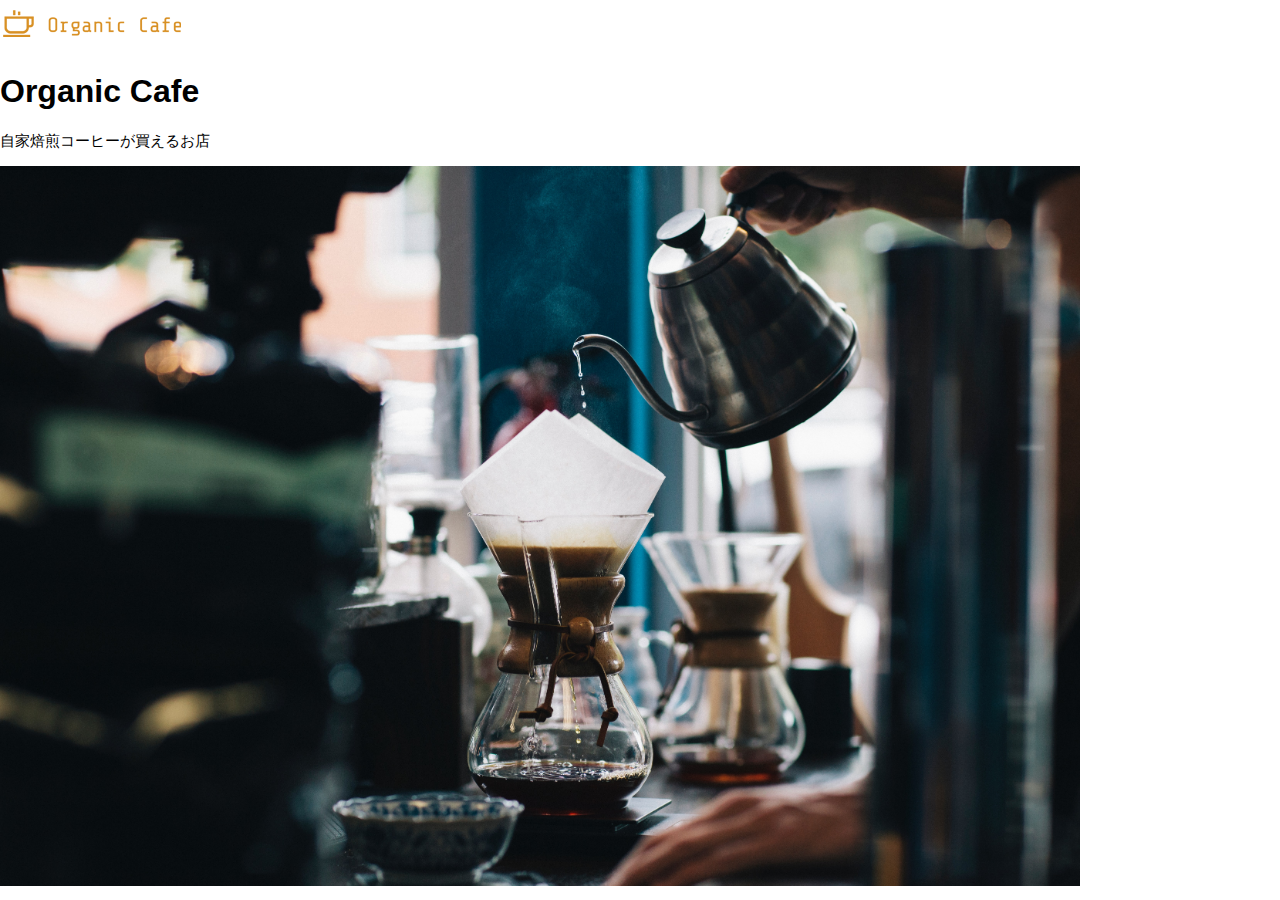
<file: html-css-kadai_013/index.html>
<!DOCTYPE html>
<html>
  <head>
    <title>Organic Cafe</title>
    <meta charset="UTF-8" />
    <meta name="description" content="自家焙煎のコーヒーがお家で楽しめるOrganic Cafe"/>
    <meta name="viewport" content="width=device-width, initial-scale=1.0" />
    <link rel="stylesheet" href="style.css" />
  </head>
  <body>
    <!-- ヘッダー -->
    <header>
      <!-- ロゴ -->
      <a href="index.html" id="logo"><img src="images/logo.png" alt="トップページに戻る"/></a>

      <!-- PC用ナビゲーション -->
      <nav id="nav-pc">
        <a href="index.html#concept">CONCEPT</a>
        <a href="index.html#product">PRODUCT</a>
        <a href="index.html#contact">CONTACT</a>
      </nav>
      <!-- スマホ用メニューボタン -->
     <img id="menu-sp" src="images/button-menu.png" alt="ナビゲーションを開く" onclick="document.getElementById('nav-sp').style.display = 'block'">
      <!-- スマホ用ナビゲーション -->
     <nav id="nav-sp">
      <ul>
        <li>
          <img id="close" src="images/button-close.png" alt="ナビゲーションを閉じる" onclick="document.getElementById('nav-sp').style.display = 'none'">
        </li>
        <li>
          <a id="logo-sp" href="index.html" onclick="document.getElementById('nav-sp').style.display = 'none'">
            <img src="images/logo-sp.png" alt="トップページに戻る">
          </a>
        </li>
        <li>
          <a class="menu" href="index.html#concept" onclick="document.getElementById('nav-sp').style.display = 'none'">CONCEPT</a>
        </li>
        <li>
          <a class="menu" href="index.html#product" onclick="document.getElementById('nav-sp').style.display = 'none'">PRODUCT</a>
        </li>
        <li>
          <a class="menu" href="index.html#contact" onclick="document.getElementById('nav-sp').style.display = 'none'">CONTACT</a>
        </li>
      </ul>
     </nav>
    </header>

    <main>
      <article>
        <!-- メインビジュアル -->
        <section id="main-visual">
          <div id="main-message">
            <h1>Organic Cafe</h1>
            <p>自家焙煎コーヒーが買えるお店</p>
          </div>
          <img src="images/main-image.jpg" alt="コーヒーをハンドドリップで淹れる画像"/>
        </section>
      </article>
    </main>
  </body>
</html>
</file>
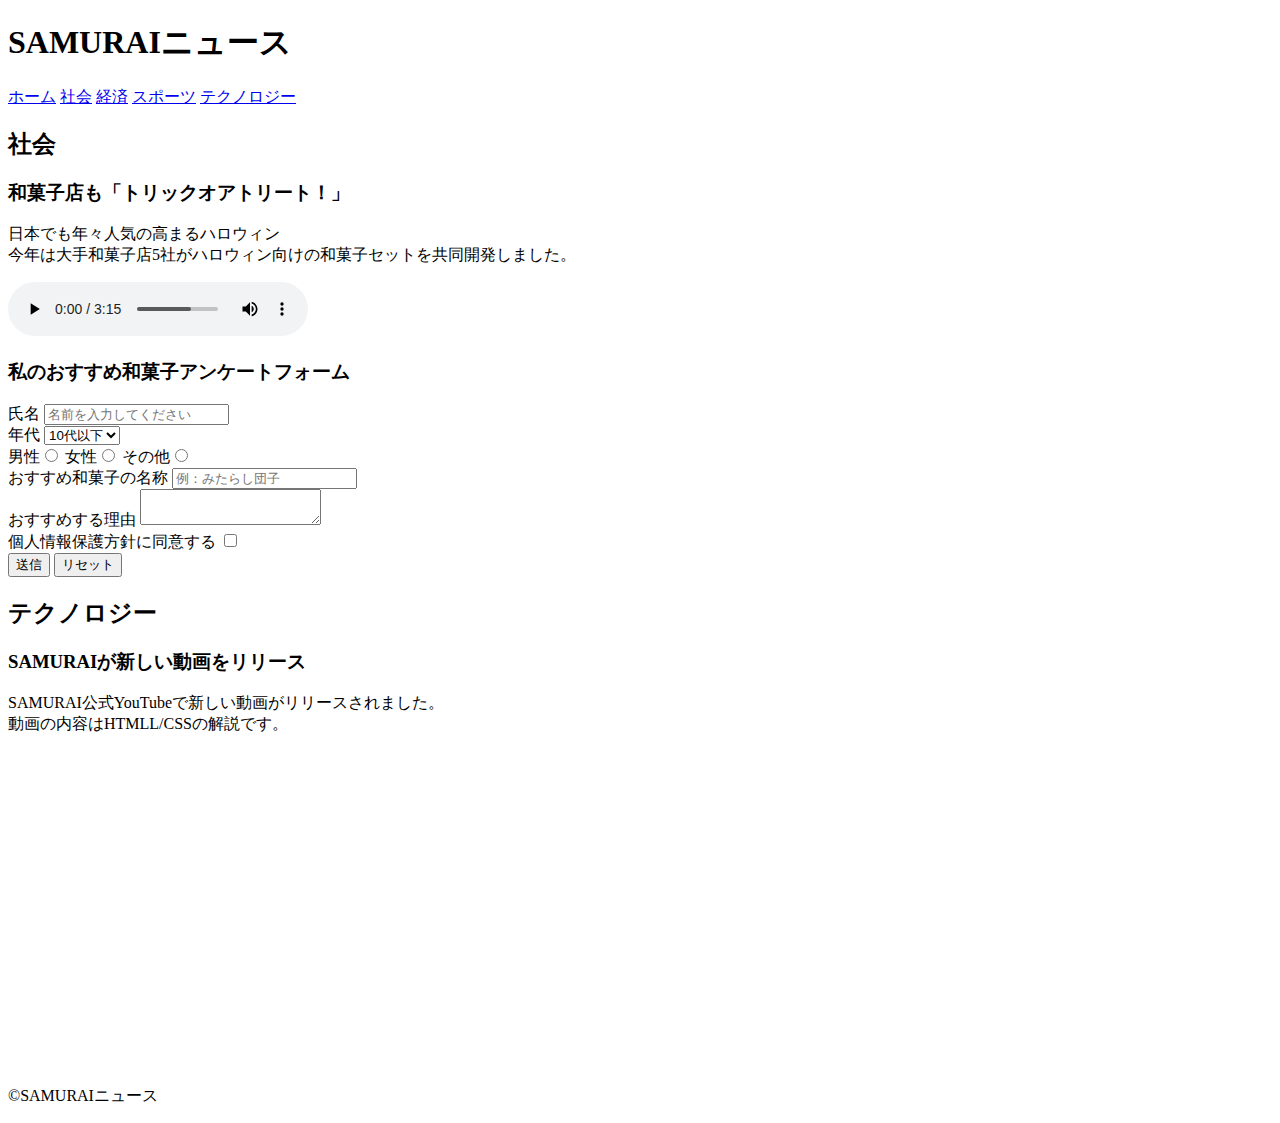
<file: kadai_008/kadai_008.html>
<!DOCTYPE html>
<html>
  <head>
    <title>8章課題</title>
    <meta name="description" content="このページは8章の課題です。">
    <meta charset="utf-8">
  </head>
  <body>
    <header>
      <h1>SAMURAIニュース</h1>
      <nav>
        <a href="https://www.sejuku.net/">ホーム</a>
        <a href="https://www.sejuku.net/">社会</a>
        <a href="https://www.sejuku.net/">経済</a>
        <a href="https://www.sejuku.net/">スポーツ</a>
        <a href="https://www.sejuku.net/">テクノロジー</a>
      </nav>
    </header>
    <main>
      <article>
        <h2>社会</h2>
        <section>
          <h3>和菓子店も「トリックオアトリート！」</h3>
          <p>日本でも年々人気の高まるハロウィン<br>
            今年は大手和菓子店5社がハロウィン向けの和菓子セットを共同開発しました。</p>
          <audio src="ichi.mp3" controls></audio>
        </section>
        <section>
          <h3>私のおすすめ和菓子アンケートフォーム</h3>
          <form>
            <label>氏名</label>
            <input type="text" placeholder="名前を入力してください">
            <br>
            <label>年代</label>
            <select>
              <option>10代以下</option>
              <option>20代</option>
              <option>30代</option>
              <option>40代以上</option>
            </select>
            <br>
            <label>男性</label><input type="radio" name="gender">
            <label>女性</label><input type="radio" name="gender">
            <label>その他</label><input type="radio" name="gender">
            <br>
            <label>おすすめ和菓子の名称</label>
            <input type="text" placeholder="例：みたらし団子">
            <br>
            <label>おすすめする理由</label>
            <textarea></textarea>
            <br>
            <label>個人情報保護方針に同意する</label>
            <input type="checkbox">
            <br>
            <input type="submit" value="送信">
            <input type="reset" value="リセット">
          </form>
        </section>
      </article>
      <article>
        <h2>テクノロジー</h2>
        <section>
          <h3>SAMURAIが新しい動画をリリース</h3>
          <p>SAMURAI公式YouTubeで新しい動画がリリースされました。<br>
          動画の内容はHTMLL/CSSの解説です。</p>
          <iframe width="560" height="315"
           src="https://www.youtube.com/embed/2JLiGSUohEo?si=u5kw3x1On_edixl6"
           title="YouTube video player"
           frameborder="0"
           allow="accelerometer; autoplay; clipboard-write; encrypted-media; gyroscope; picture-in-picture; web-share"
           referrerpolicy="strict-origin-when-cross-origin" allowfullscreen>
          </iframe>  
        </section>
      </article>
    </main>
    <footer>
      <p>&copy;SAMURAIニュース</p>
    </footer>
  </body>
</html>
</file>
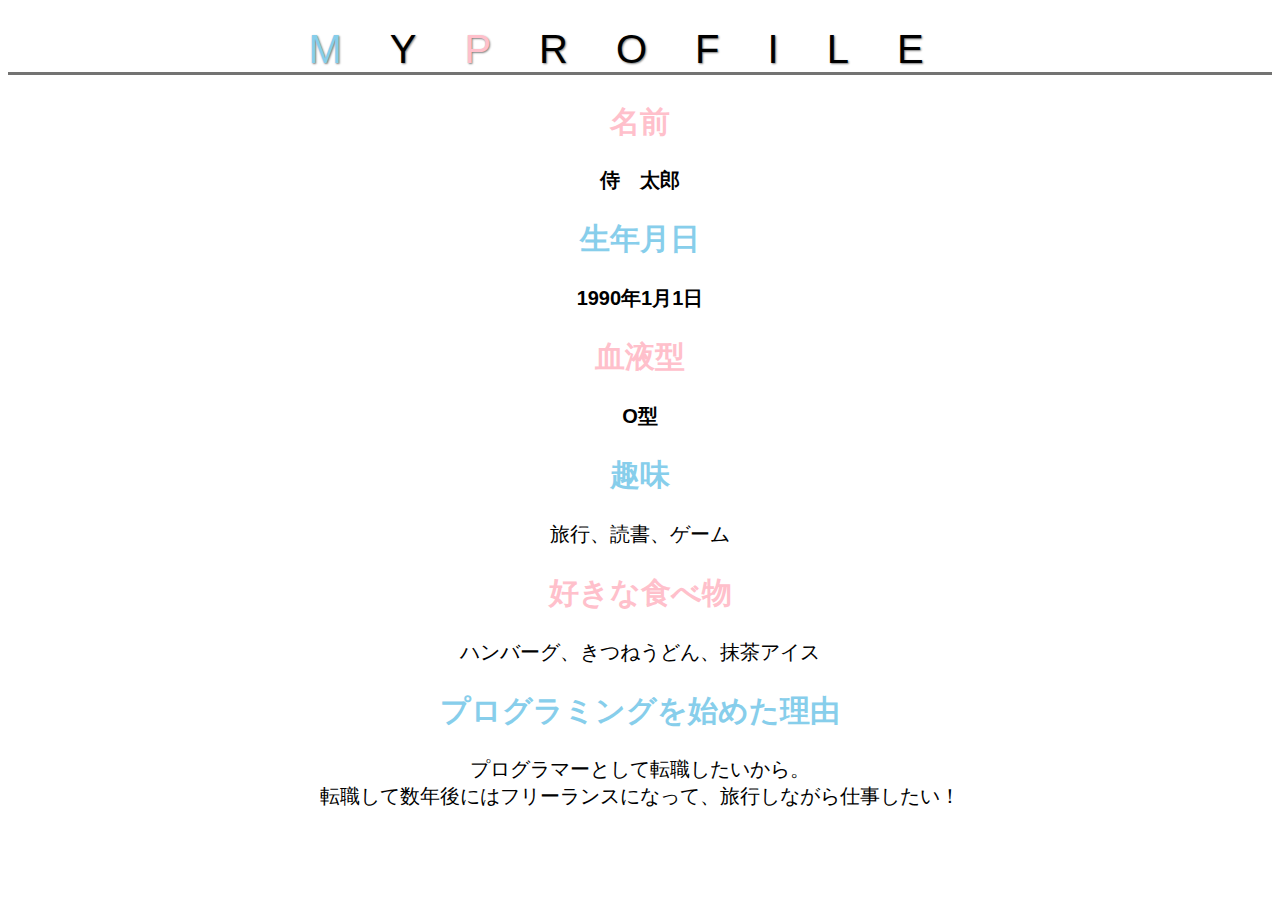
<file: kadai_015/kadai_015.html>
<!DOCTYPE html>
<html>
  <head>
    <title>15章課題</title>
    <meta charset="utf-8">
    <meta name="description" content="このページは15章の課題です。"> 
    <link rel="stylesheet" href="style.css">

  </head>
  <body>
    <h1><span class="blue">M</span>Y<span class="pink">P</span>ROFILE</h1>
    <div id="basic">
      <h2 class="pink">名前</h2>
      <p>侍　太郎</p>
      <h2 class="blue">生年月日</h2>
      <p>1990年1月1日</p>
      <h2 class="pink">血液型</h2>
      <p>O型</p>
    </div>
    <h2 class="blue">趣味</h2>
    <p>旅行、読書、ゲーム</p>
    <h2 class="pink">好きな食べ物</h2>
    <p>ハンバーグ、きつねうどん、抹茶アイス</p>
    <h2 class="blue">プログラミングを始めた理由</h2>
    <p>プログラマーとして転職したいから。<br>転職して数年後にはフリーランスになって、旅行しながら仕事したい！</p>
  </body>
</html>
</file>
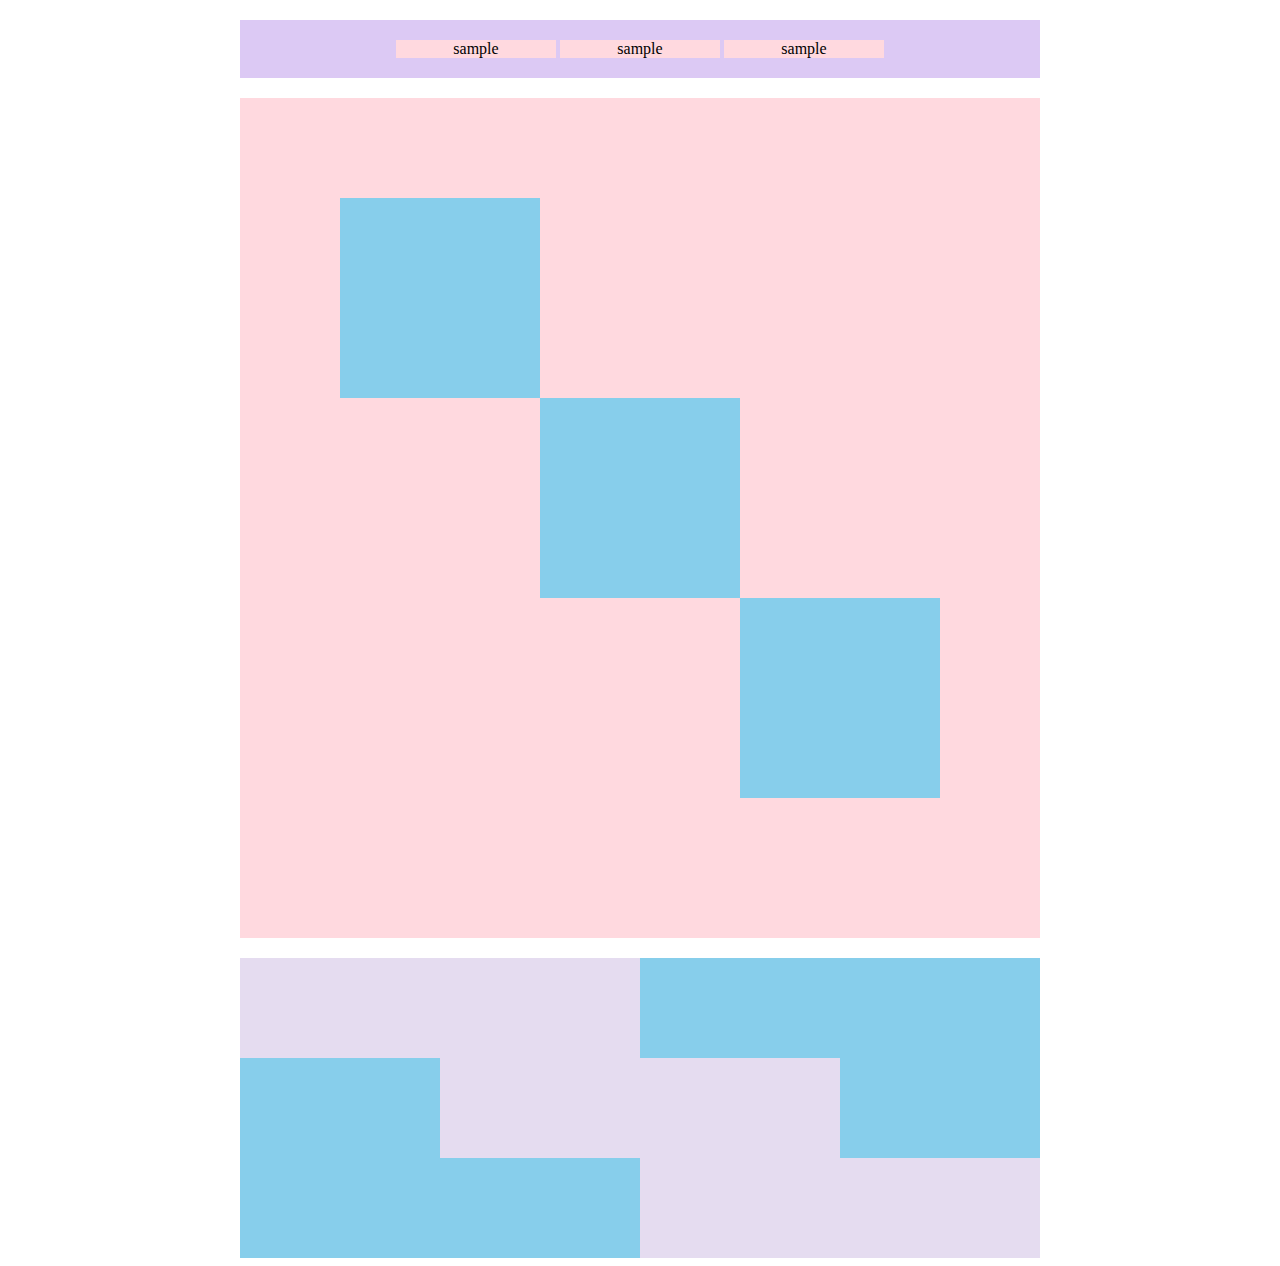
<file: kadai_018/kadai_018.html>
<!DOCTYPE html>
<html>
  <head>
    <meta charset="utf-8">
    <link rel="stylesheet" href="style.css">
    <meta name="description" content="このページは18章の課題です。">
    <title>18章課題</title>
  </head>
  <body>
    <div id="top">
      <p class="top-child">sample</p>
      <p class="top-child">sample</p>
      <p class="top-child">sample</p>
    </div>
    <div id="middle">
      <div id="middle-child01"></div>
      <div id="middle-child02"></div>
      <div id="middle-child03"></div>
    </div>
    <div id="bottom">
      <div id="bottom-child01"></div>
      <div id="bottom-child02"></div>
      <div id="bottom-child03"></div>
    </div>
  </body>
</html>
</file>
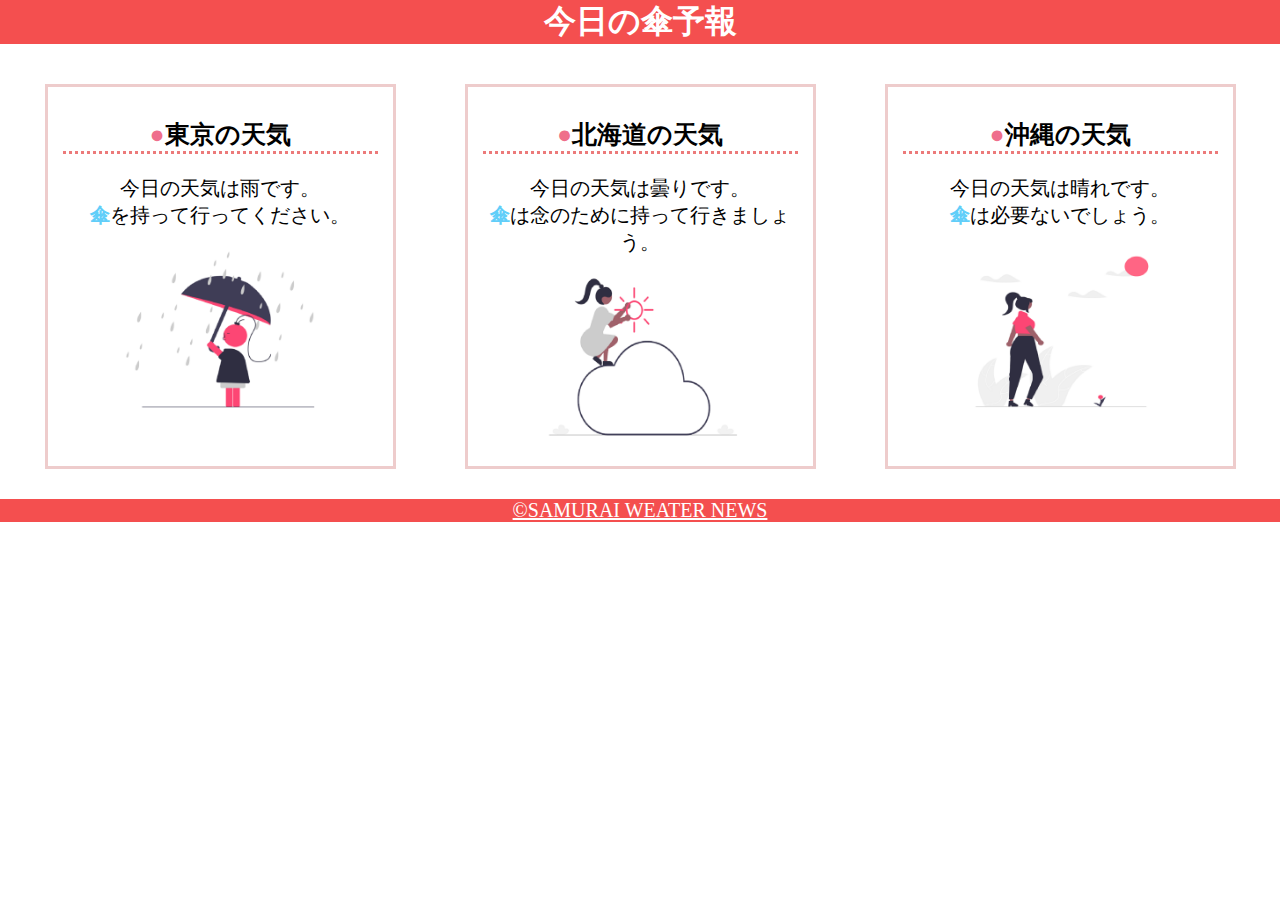
<file: kadai_022/kadai_022.html>
<!DOCTYPE html>
<html>
  <head>
    <meta charset="utf-8">
    <meta name="viewport" content="width=device-width, initial-scale=1.0">
    <link rel="stylesheet" href="style.css">
    <meta name="description" content="このページは22章の課題です。">
    <title>22章課題</title>
  </head>
  <body>
    
    <header>
      <h1>今日の傘予報</h1>
    </header>

    <main>

      <div id="parent">
        <div class="contents">
          <h2>東京の天気</h2>
          <p>今日の天気は雨です。</p>
          <p>傘を持って行ってください。</p>
          <img src="images/rainy.png" alt="雨">
        </div>

        <div class="contents">
          <h2>北海道の天気</h2>
          <p>今日の天気は曇りです。</p>
          <p>傘は念のために持って行きましょう。</p>
          <img src="images/cloudy.png" alt="曇り">
        </div>

        <div class="contents">
          <h2>沖縄の天気</h2>
          <p>今日の天気は晴れです。</p>
          <p>傘は必要ないでしょう。</p>
          <img src="images/sunny.png" alt="晴れ">
        </div>

      </div>

    </main>

    <footer>
      <a href="https://www.sejuku.net/corp/">&copy;SAMURAI WEATER NEWS</a>
    </footer>
  </body>
</html>
</file>
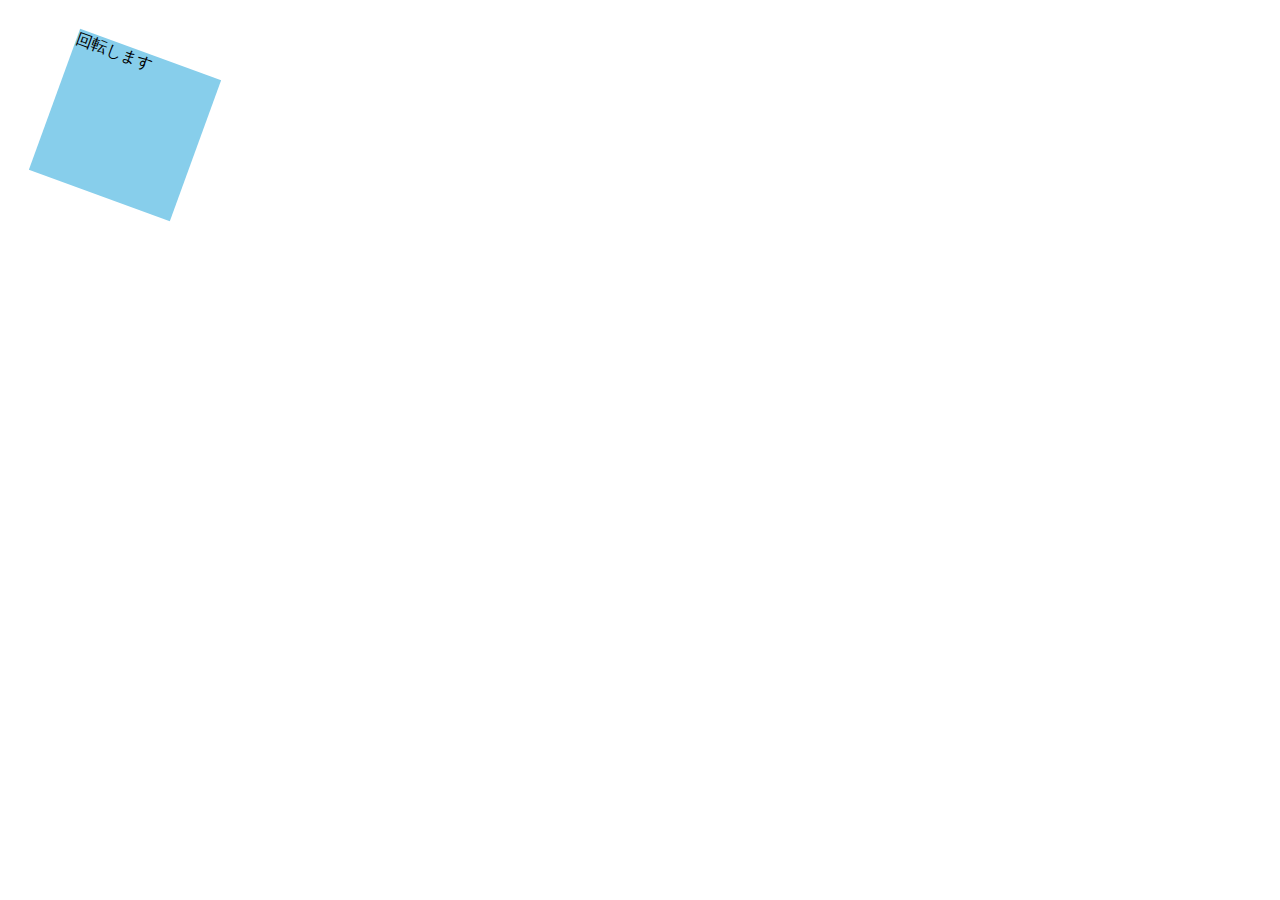
<file: kadai_mdn_css/mdn.html>
<!DOCTYPE html>
<html>

<head>
  <style>
    div {
      position: absolute;
      left: 50px;
      top: 50px;
      width: 150px;
      height: 150px;
      background-color: skyblue;
      rotate: 20deg;
    }
  </style>
</head>

<body>
  <div>
    回転します
  </div>

</body>

</html>
</file>
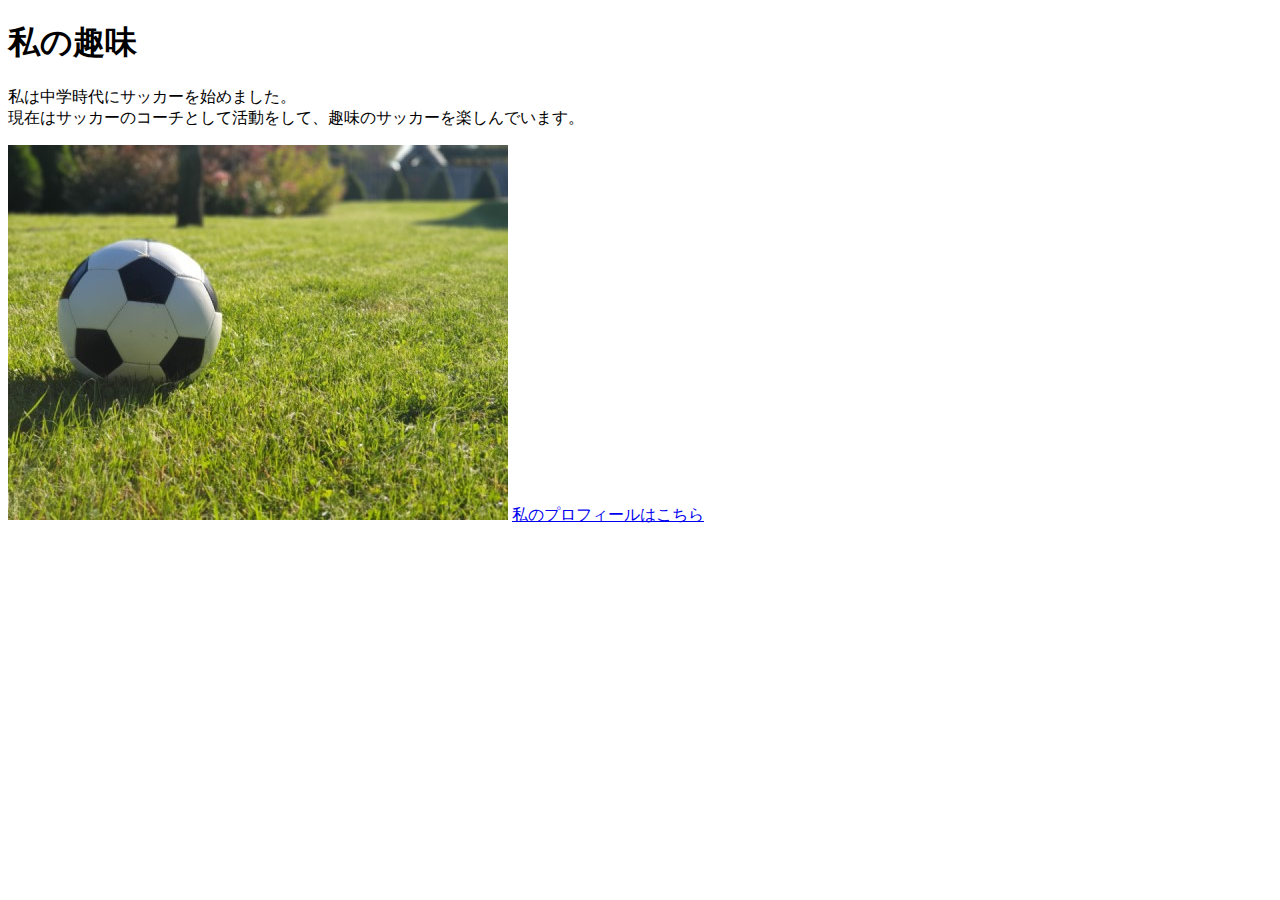
<file: kadai_005/html/kadai_005.html>
<!DOCTYPE html>
<html>
  <head>
    <title>5章課題</title>
    <meta name="description" content="このページは5章の課題です。">
    <meta charset="utf-8">
  </head>
  <body>
    <h1>私の趣味</h1>
    <p>私は中学時代にサッカーを始めました。<br>
      現在はサッカーのコーチとして活動をして、趣味のサッカーを楽しんでいます。
    </p>
    <img src="../images/sample.jpg" alt="サッカーボールの画像">
    <a href="https://x.com/samuraijuku">私のプロフィールはこちら</a>
  </body>
</html>
</file>
<file: html-css-kadai_013/style.css>
/* PC、スマホ共通スタイル */
body {
  font-family: "Source Sans Pro", "Hiragino Kaku Gothic ProN", Meiryo, Arial,
    sans-serif;
}

p {
  font-size: 15px;
}

#main-visual>img {
  width: 100%;
}

/*================
PC用のスタイル 
=================*/
@media screen and (min-width: 768px) {
  /* 横幅設定 */
  body {
    max-width: 1080px;
    min-width: 960px;
    margin: 0 auto 0 auto;
  }

  /* ヘッダー */
  header {
    display: flex;
    justify-content: space-between;
  }

  /* ナビゲーションのレイアウト */
  #nav-pc {
    text-align: right;
    font-size: 14px;
    padding-top: 15px;
  }

  /* ナビゲーションのリンクの装飾設定 */
  #nav-pc>a {
    text-decoration: none;
    margin-left: 20px;
  }

  #nav-pc>a:link {
    color: #0d0d0d;
  }

  #nav-pc>a:visited {
    color: #0d0d0d;
  }

  #nav-pc>a:hover {
    color: #0d0d0d;
    text-decoration: underline;
  }

  #nav-pc>a:active {
    color: #0d0d0d;
  }
}
/*================
スマホ用のスタイル 
=================*/
@media screen and (min-width: 767px) {
  body {
    min-width: 375px;
    margin: 0;
  }
  /* PC用ナビゲーションを非表示に */
  #nav-pc {
    display: none;
  }
  /* ハンバーガーメニュー */
  #menu-sp {
    float: right;
    padding: 0;
  }
  /* スマホ用ナビゲーション */
  #nav-sp {
    background-color: #ce933e;
    position: absolute;
    left: 0;
    top: 0;
    height: 100%;
    width: 100%;
    display: none;
    z-index: 100;
  }
  #nav-sp ul {
    padding-left: 0;
  }
  #nav-sp li {
    list-style: none;
  }
  /* ×ボタン */
  #close {
    position: absolute;
    top: 20px;
    right: 20px;
  }
  /* ナビゲーション用ロゴ */
  #logo-sp {
    margin: 80px 0 30px 20px;
  }
  #nav-sp a {
    display: block;
  }
  #nav-sp a:link {
    color: #ffffff;
  }
  #nav-sp a:visited {
    color: #ffffff;
  }
  #nav-sp a:hover {
    color: #ffffff;
    text-decoration: underline;
  }
  #nav-sp a:active {
    color: #ffffff;
  }
  #nav-sp .menu {
    text-decoration: none;
    display: block;
    margin: 0 20px 0 20px;
    height: 44px;
    font-size: 16px;
    background-image: url(images/arrow.png);
    background-repeat: no-repeat;
    background-position: right top;
  }
  #menu-sp {
    display: none;
  }
  #nav-sp {
    display: none;
  }
}
</file>
<file: kadai_015/style.css>
.blue {
  color: skyblue;
}
.pink {
  color: rgb(255, 192, 203);
}
h1 {
  font-family: "Josefin Sans", sans-serif;
  font-optical-sizing: auto;
  font-weight: 400;
  font-style: normal;
  font-size: 2rem;
  letter-spacing: 1.2em;
  text-shadow: 1px 1px 2px gray;
  border-bottom: solid 3px rgb(115, 115, 114);
}
body {
  text-align: center;
}
#basic p {
  font-weight: bold;
}
body {
  font-family: "Arial","Meiryo", sans-serif ;
}
html {
  font-size: 20px;
}
</file>
<file: kadai_018/style.css>
#top {
  width: 800px;
  background-color: #dcc9f4;
  padding-top: 20px;
  padding-bottom: 20px;
  margin: 20px auto;
  text-align: center;
}
.top-child {
  width: 20%;
  background-color: #ffd9df;
  display: inline-block;
  text-align: center;
  margin: 0 auto;
}
#middle {
  width: 800px;
  height: 800px;
  padding-top: 20px;
  padding-bottom: 20px;
  margin: 20px auto;
  text-align: center;
  background-color: #ffd9df;
  position: relative;
}
#middle-child01 , #middle-child02 , #middle-child03 {
  width: 200px;
  height: 200px;
  background-color: #87ceeb;
}
#middle-child01 {
  position: absolute;
  top: 100px;
  left: 100px;
}
#middle-child02 {
  position: absolute;
  top: 300px;
  left: 300px;
}
#middle-child03 {
  position: absolute;
  top: 500px;
  left: 500px;
}
#bottom {
  width: 800px;
  height: 300px;
  margin-left: auto;
  margin-right: auto;
  background-color: #87ceeb;
}
#bottom-child01 , #bottom-child02 , #bottom-child03 {
  width: 400px;
  height: 100px;
  background-color: #e5dcf0;
}
#bottom-child02 {
  position: relative;
  left: 200px;
}
#bottom-child03 {
  position: relative;
  left: 400px;
}
</file>
<file: kadai_022/style.css>
h1 , p , body {
  margin: 0px;
}
p , a {
  font-size: 20px;
}
header {
  margin-bottom: 20px;
  background-color: rgb(244, 79, 79);
  text-align: center;
}
h1 {
  color: rgb(255, 255, 255);
}

main {
  margin: 10px;
}
#parent {
  display: flex;
  justify-content: space-around;
}
.contents {
  border:  3px solid rgb(238, 204, 204);
  flex-basis: 25%;
  max-width: 400px;
  padding: 10px 15px;
  margin: 20px 0px;
  justify-content: center;
  text-align: center;
}
h2 {
  font-size: 25px;
  border-bottom: 3px dotted rgb(236, 122, 122);
}
h2::before {
  content: "●";
  color: rgb(239, 111, 139);
}
p:nth-of-type(2)::first-letter  {
  font-weight: bold;
  color: rgb(97, 206, 249);
}
.contents img {
  margin: 10px 0px;
  width: 70%;
  max-width: 100%;
}
footer {
  background-color: rgb(244, 79, 79);
  text-align: center;
}
a {
  color: rgb(255, 255, 255);
}
a:visited {
  color: rgb(193, 234, 251);
}
a:hover {
  color: rgb(245, 178, 178);
}
@media screen and (max-width:768px) {
  h2 {
    font-size: 30px;
  }
  p {
    font-size: 25px;
  }
  #parent {
    display: inline-block;
  }
}
</file>
